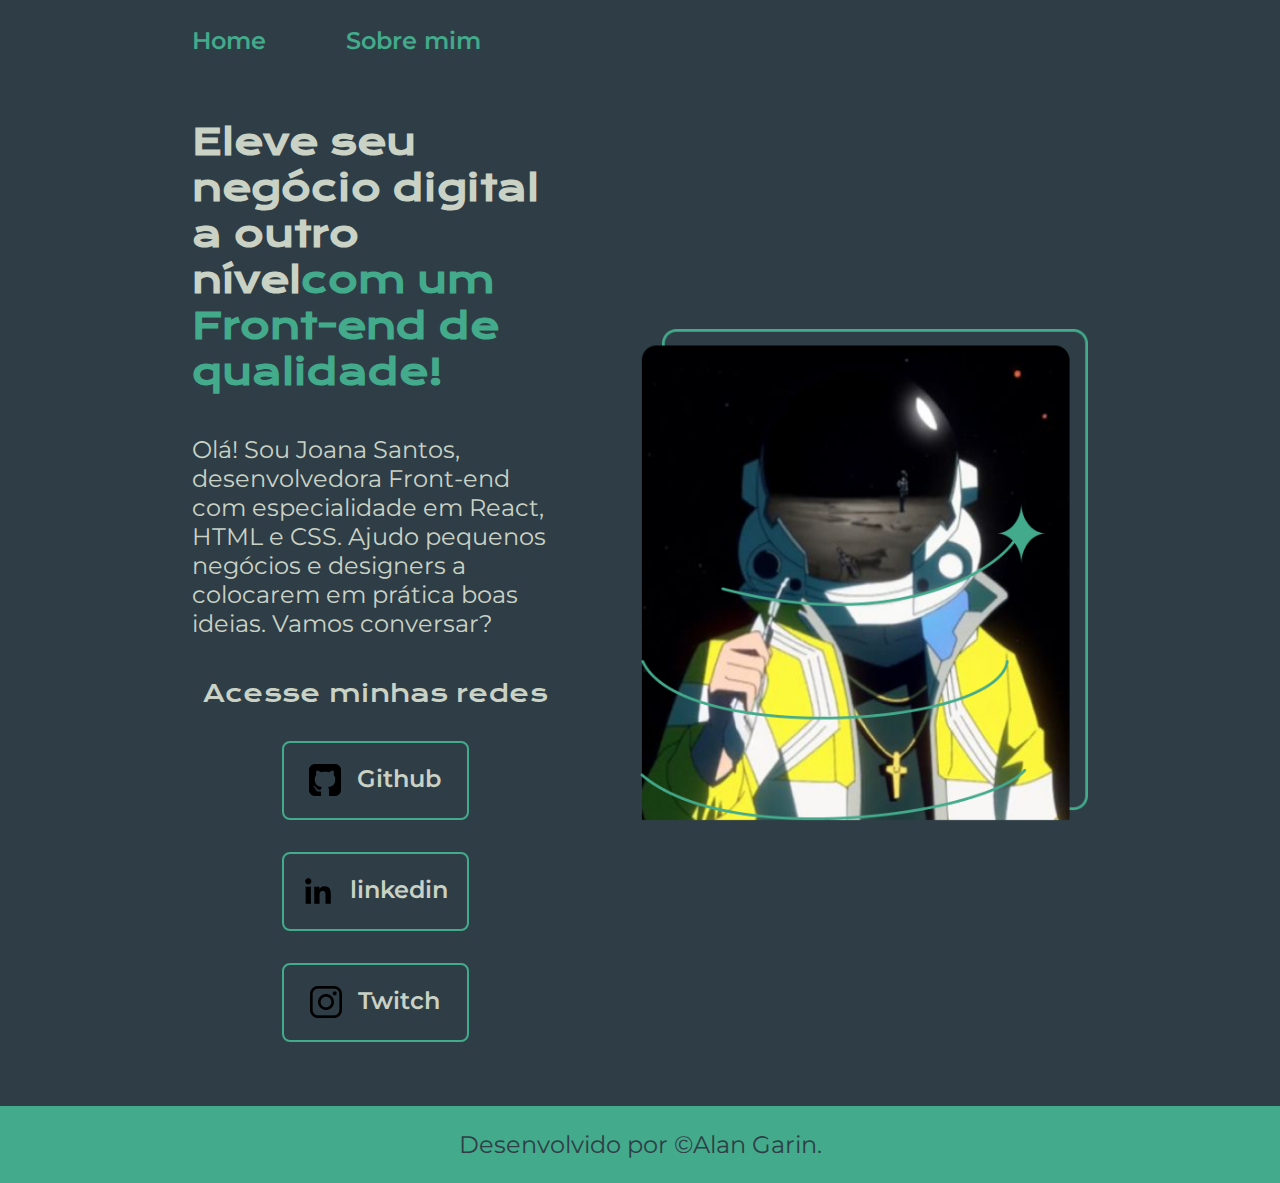
<file: index.html>
<!DOCTYPE html>
<html lang="pt-br">

<head>
    <meta charset="UTF-8">
    <meta http-equiv="X-UA-Compatible" content="IE=edge">
    <meta name="viewport" content="width=device-width, initial-scale=1.0">
    <title>Portifolio</title>
    <link rel="stylesheet" href="estilos/style.css">
</head>

<body>
    <header class="cabecalho">
        <nav class="cabecalho__menu">
            <a class="cabecalho__menu__link" href="index.html">Home</a>
            <a class="cabecalho__menu__link" href="about.html">Sobre mim</a>
        </nav>
    </header>
    <main class="apresentacao">
        <section class="apresentacao__conteudo">
            <h1 class="apresentacao__conteudo__titulo">Eleve seu negócio digital a outro nível<strong
                    class="titulo-destaque">com um Front-end de qualidade!
                </strong></h1>
            <p class="apresentacao__conteudo__texto">Olá! Sou Joana Santos, desenvolvedora
                Front-end com especialidade em React, HTML e
                CSS. Ajudo pequenos negócios e designers a
                colocarem em prática boas ideias. Vamos
                conversar?</p>
            <div class="apresentacao__links">
                <h2 class="apresentacao__links__subtitulo">Acesse minhas redes</h2>
                <a class="apresentacao__links__navegacao" href="https://github.com/agssantos">
                    <img src="assets/github.png" style="width: 32px; height: 32px;" alt="Ícone do github">
                    Github
                </a>
                <a class="apresentacao__links__navegacao" href="https://linkedin.com/in/agssantos">
                    <img src="assets/linkedin.png" style="width: 32px; height: 32px;" alt="Ícone do Linkedin">
                    linkedin
                </a>
                <a class="apresentacao__links__navegacao" href="https://instagram.com/agssantoss">
                    <img src="assets/instagram.png" style="width: 32px; height: 32px;" alt="Ícone do Instagram">
                    Twitch
                </a>
            </div>
        </section>
        <img class="apresentacao__imagem" src="assets/foto-portifolio.png" alt="Um Ícone provisório para o portifólio">
    </main>
    <footer class="rodape">
        <p>Desenvolvido por &copy;Alan Garin.</p>
    </footer>
</body>

</html>
</file>
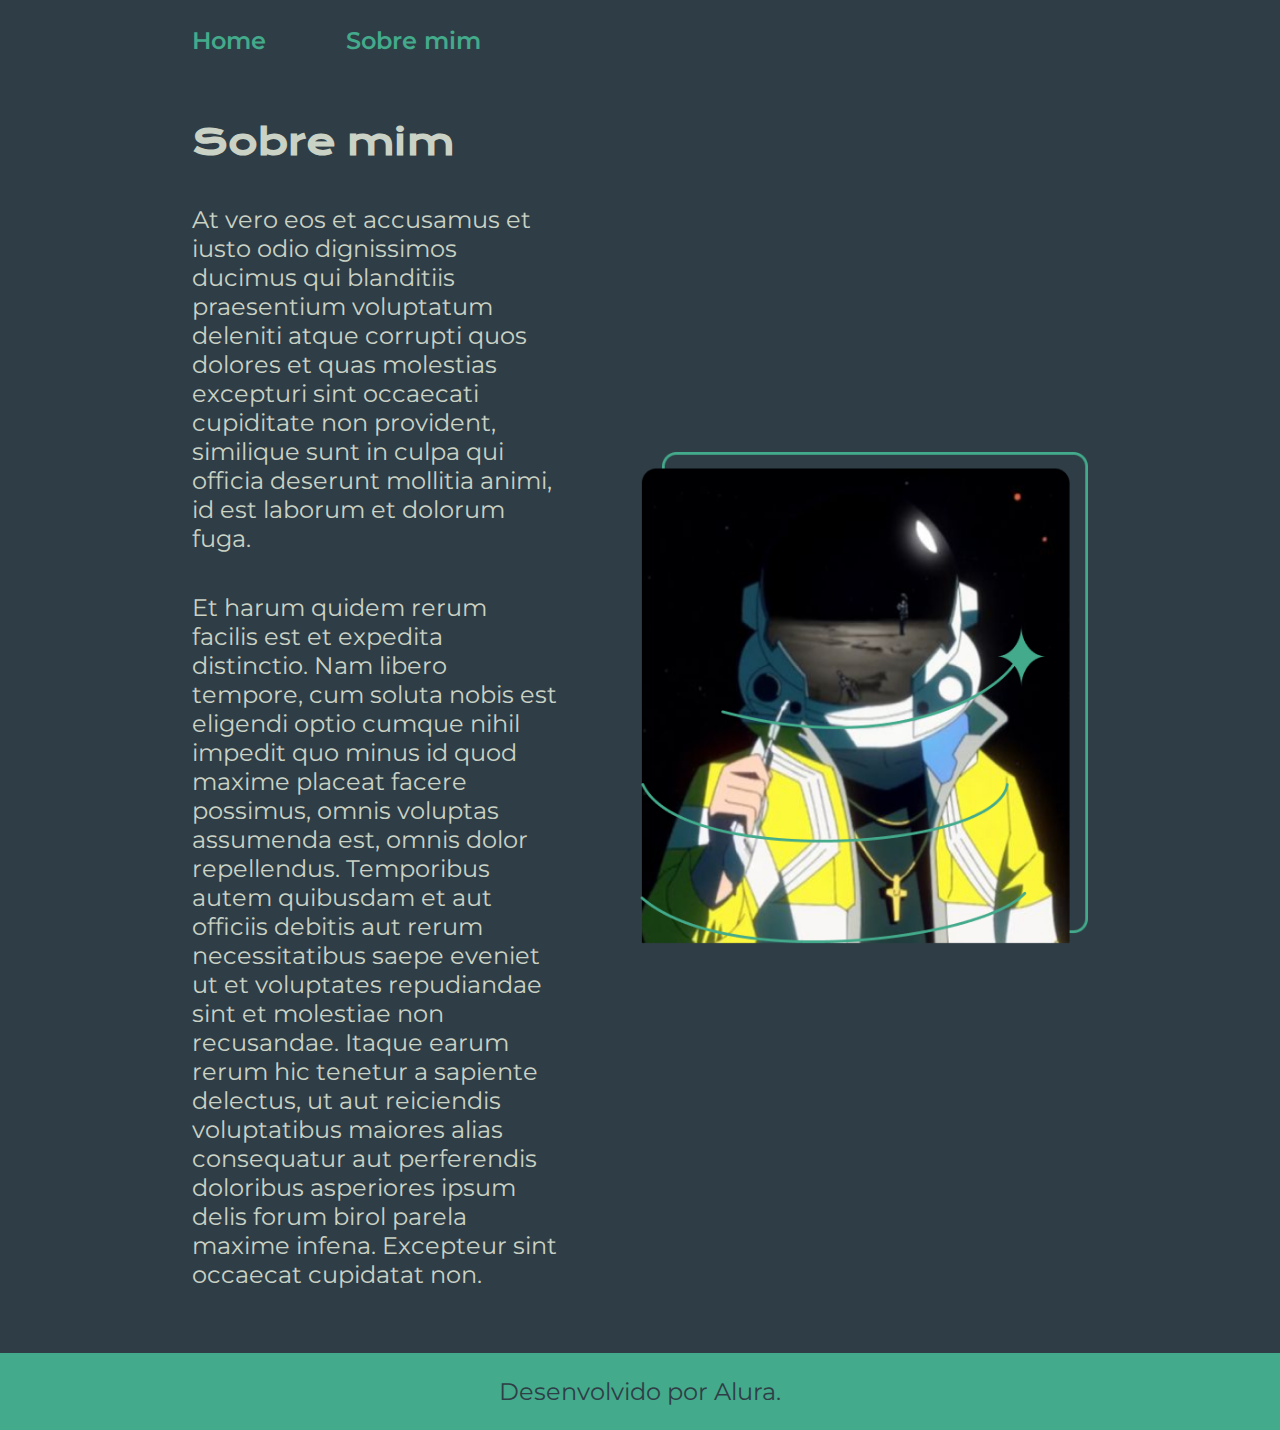
<file: about.html>
<!DOCTYPE html>
<html lang="pt-br">

<head>
    <meta charset="UTF-8">
    <meta http-equiv="X-UA-Compatible" content="IE=edge">
    <meta name="viewport" content="width=device-width, initial-scale=1.0">
    <title>Sobre mim</title>
    <link rel="stylesheet" href="estilos/style.css">
</head>

<body>
    <header class="cabecalho">
        <nav class="cabecalho__menu">
            <a class="cabecalho__menu__link" href="index.html">Home</a>
            <a class="cabecalho__menu__link" href="about.html">Sobre mim</a>
        </nav>
    </header>

    <main class="apresentacao">
        <section class="apresentacao__conteudo">
            <h1 class="apresentacao__conteudo__titulo">Sobre mim</h1>
            <p class="apresentacao__conteudo__texto">At vero eos et accusamus et iusto odio dignissimos ducimus qui
                blanditiis praesentium voluptatum deleniti
                atque corrupti quos dolores et quas molestias excepturi sint occaecati cupiditate non provident,
                similique sunt in culpa qui officia deserunt mollitia animi, id est laborum et dolorum fuga.
            </p>
            <p class="apresentacao__conteudo__texto">
                Et harum quidem rerum facilis est et expedita distinctio. Nam libero tempore, cum soluta nobis est
                eligendi optio cumque nihil impedit quo minus id quod maxime placeat facere possimus, omnis voluptas
                assumenda est, omnis dolor repellendus. Temporibus autem quibusdam et aut officiis debitis aut rerum
                necessitatibus saepe eveniet ut et voluptates repudiandae sint et molestiae non recusandae. Itaque earum
                rerum hic tenetur a sapiente delectus, ut aut reiciendis voluptatibus maiores alias consequatur aut
                perferendis doloribus asperiores ipsum delis forum birol parela maxime infena. Excepteur sint occaecat
                cupidatat non.</p>
        </section>
        <img class="apresentacao__imagem" src="assets/foto-portifolio.png" alt="Um Ícone provisório para o portifólio">
    </main>

    <footer class="rodape">
        <p>Desenvolvido por Alura.</p>
    </footer>
</body>

</html>
</file>
<file: estilos/style.css>
@import url('https://fonts.googleapis.com/css2?family=Krona+One&family=Montserrat:wght@400;600&display=swap');

:root {
    --cor-primaria: #2f3e46;
    --cor-secundaria: #cad2c5;
    --cor-terciaria: #43aa8b;
    --cor-hover: #354f52;

    --fonte-primaria: 'Krona One', sans-serif;
    --fonte-secundaria: 'Montserrat', sans-serif;
}
*{
    margin: 0;
    padding: 0;
}

body{
    box-sizing: border-box;
    background-color: var(--cor-primaria);
    color: var(--cor-secundaria);
}
.cabecalho{
    padding: 2% 0% 0% 15%;
}
.cabecalho__menu{
    display: flex;
    gap: 80px;
}
.cabecalho__menu__link{
    font-family: var(--fonte-secundaria);
    font-size: 1.5rem;
    font-weight: 600;
    color: var(--cor-terciaria);
    text-decoration: none;
}
.apresentacao{
    padding: 5% 15%;
    gap: 82px;
    display: flex;
    align-items: center;
    justify-content: space-between;
    gap: 82px;
}
.apresentacao__conteudo{
    width: 50%;
    display: flex;
    flex-direction: column;
    gap: 40px;
}

.apresentacao__conteudo__titulo{
    font-size: 2.25rem;
    font-family: var(--fonte-primaria);
}
.titulo-destaque{
    color: var(--cor-terciaria);
}
.apresentacao__conteudo__texto{
    font-size: 1.5rem;
    font-family: var(--fonte-secundaria);
}

.apresentacao__links{
    display: flex;
    flex-direction: column;
    justify-content: space-between;
    align-items: center;
    gap: 32px;
}
.apresentacao__links__subtitulo{
    font-family: var(--fonte-primaria);
    font-weight: 400;
    font-size: 1.5rem;
}
.apresentacao__links__navegacao {
    display: flex;
    justify-content: center;
    gap: 16px;
    border: 2px solid var(--cor-terciaria);
    width: 50%;
    text-align: center;
    border-radius: 8px;
    font-size: 1.5rem;
    font-weight: 600;
    padding: 21.5px 0;
    text-decoration: none;
    color: var(--cor-secundaria);
    font-family: var(--fonte-secundaria);
}
.apresentacao__links__link:hover{
    background-color: var(--cor-hover);
}

.apresentacao__imagem {
    width: 50%;
}

.rodape{
    color: var(--cor-primaria);
    background-color: var(--cor-terciaria);
    padding: 24px;
    text-align: center;
    font-family: var(--fonte-secundaria);
    font-size: 1.5rem;
    font-weight: 400;
}

.apresentacao__links__navegacao:hover {
    background-color: var(--cor-hover);
    cursor: pointer;
}

@media (max-width: 1200px) {
    .cabecalho {
        padding: 10%;    
    }

    .cabecalho__menu {
        justify-content: center;
    }

    .apresentacao {
        flex-direction: column-reverse;
        padding: 5%;
    }

    .apresentacao__conteudo {
        width: auto;

    }
}
</file>
